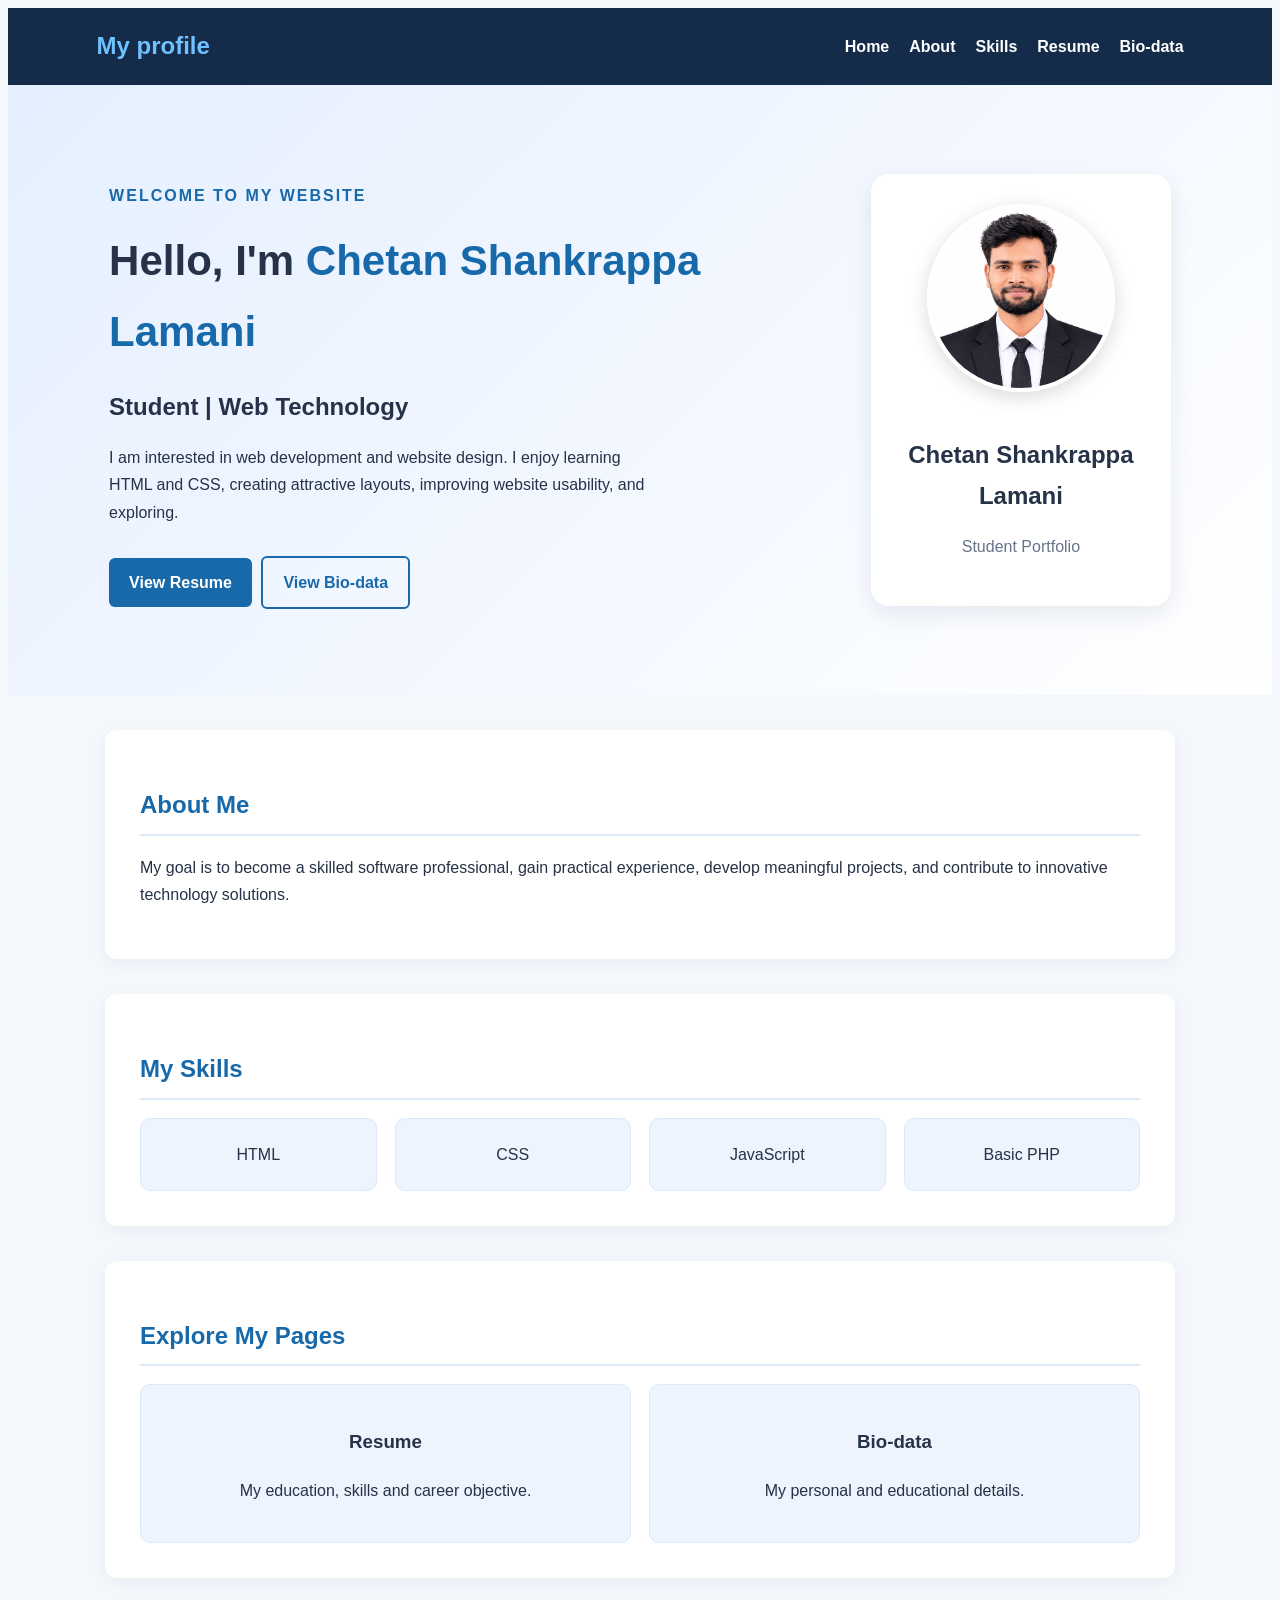
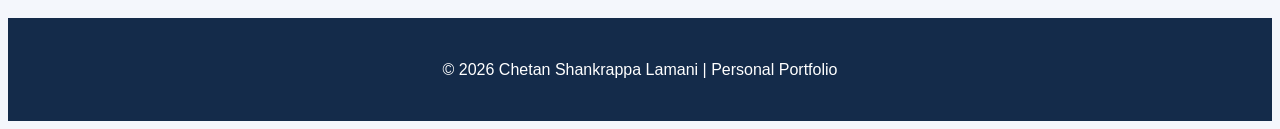
<file: index.html>
<!DOCTYPE html>
<html lang="en">
<head>
    <meta charset="UTF-8">
    <meta name="viewport" content="width=device-width, initial-scale=1.0">
    <title>Chetan Shankrappa Lamani</title>
    <link rel="stylesheet" href="style.css">

    <style>
        .profile {
            text-align: center;
        }

        .profile-photo {
            width: 180px;
            height: 180px;
            object-fit: cover;
            border-radius: 50%;
            border: 4px solid white;
            box-shadow: 0 5px 20px rgba(0, 0, 0, 0.15);
            margin-bottom: 15px;
        }
    </style>
</head>
<body>

<nav>
    <div class="logo">My profile</div>
    <div class="nav-links">
        <a href="index.html">Home</a>
        <a href="#about">About</a>
        <a href="#skills">Skills</a>
        <a href="resume.html">Resume</a>
        <a href="biodata.html">Bio-data</a>
    </div>
</nav>

<section class="hero">
    <div class="hero-text">
        <p class="welcome">WELCOME TO MY WEBSITE</p>

        <h1>Hello, I'm
            <span>Chetan Shankrappa Lamani</span>
        </h1>

        <h2>Student | Web Technology</h2>

        <p>
          I am interested in web development and website design.
                I enjoy learning HTML and CSS, creating attractive
                layouts, improving website usability, and exploring.        </p>

        <a class="btn" href="resume.html">View Resume</a>

        <a class="btn btn-outline" href="biodata.html">
            View Bio-data
        </a>
    </div>

    <!-- UPDATED: Profile photo replaces the graduation emoji -->
    <div class="profile">
        <img
            src="Myphoto.jpg"
            alt="Chetan Shankrappa Lamani"
            class="profile-photo"
        >

        <h2>Chetan Shankrappa Lamani</h2>
        <p>Student Portfolio</p>
    </div>
</section>

<section id="about" class="content-section">
    <h2>About Me</h2>
    <p>
          My goal is to become a skilled software professional,
                gain practical experience, develop meaningful projects,
                and contribute to innovative technology solutions.
            </p>
    </p>
</section>

<section id="skills" class="content-section">
    <h2>My Skills</h2>

    <div class="cards">
        <div class="card">HTML</div>
        <div class="card">CSS</div>
        <div class="card">JavaScript</div>
        <div class="card">Basic PHP</div>
    </div>
</section>

<section class="content-section">
    <h2>Explore My Pages</h2>

    <div class="cards">
        <a class="card page-card" href="resume.html">
            <h3>Resume</h3>
            <p>My education, skills and career objective.</p>
        </a>

        <a class="card page-card" href="biodata.html">
            <h3>Bio-data</h3>
            <p>My personal and educational details.</p>
        </a>
    </div>
</section>

<footer>
    <p>© 2026 Chetan Shankrappa Lamani | Personal Portfolio</p>
</footer>

</body>
</html>
</file>
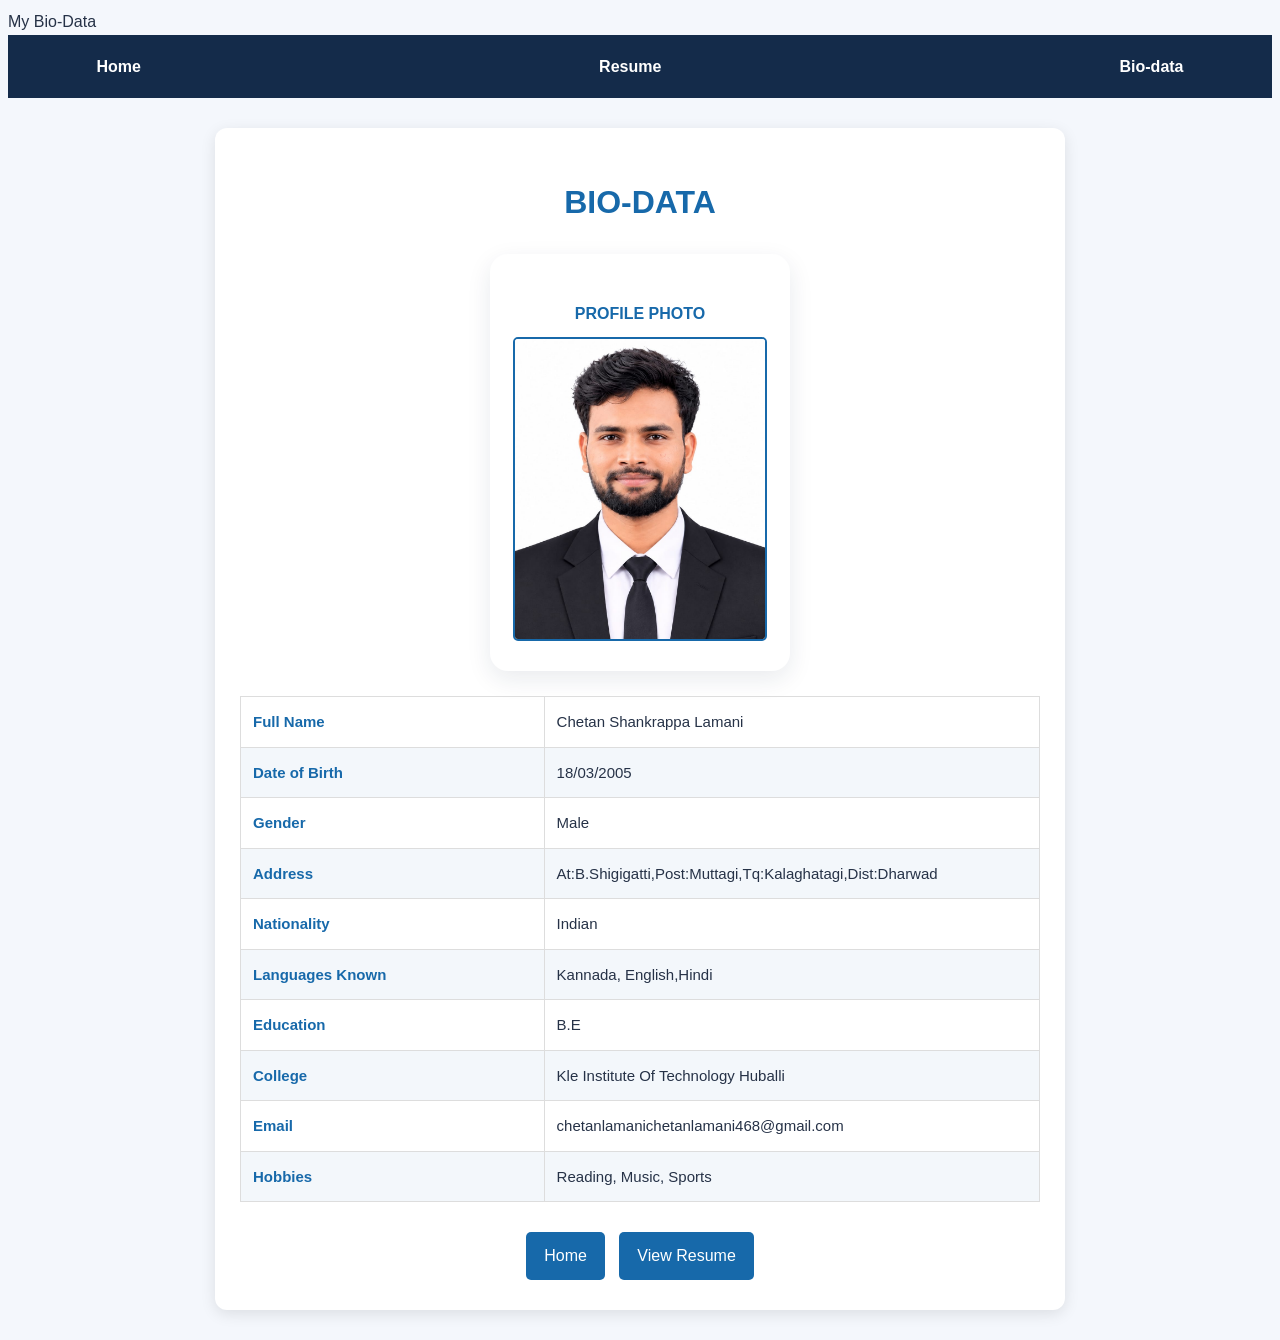
<file: biodata.html>
<!DOCTYPE html>
<html lang="en">
<head>
    <meta charset="UTF-8">
    <meta name="viewport" content="width=device-width, initial-scale=1.0">
    <title>Bio-data</title>
    My Bio-Data
    <link rel="stylesheet" href="style.css">

    <style>
        .biodata {
            max-width: 800px;
            margin: 30px auto;
            padding: 25px;
            background: white;
            border-radius: 12px;
            box-shadow: 0 4px 15px rgba(0, 0, 0, 0.1);
            font-family: Arial, sans-serif;
        }

        .biodata h1 {
            text-align: center;
            color: #1769aa;
            margin-bottom: 25px;
        }

        .profile {
            text-align: center;
            margin-bottom: 25px;
        }

        .profile h3 {
            color: #1769aa;
            font-size: 16px;
            margin-bottom: 10px;
        }

        .biodata .profile img {
            display: block;
            width:250px !important;
            height: 300px !important;
            max-width: 250lpx !important;
            object-fit: cover;
            border: 2px solid #1769aa;
            border-radius: 5px;
            padding: 0;
            margin: 0 auto;
        }

        .biodata table {
            width: 100%;
            border-collapse: collapse;
        }

        .biodata td {
            padding: 12px;
            border: 1px solid #ddd;
            font-size: 15px;
            overflow-wrap: anywhere;
        }

        .biodata td:first-child {
            width: 38%;
            font-weight: bold;
            color: #1769aa;
        }

        .biodata tr:nth-child(even) {
            background-color: #f3f7fb;
        }

        .biodata-footer {
            text-align: center;
            margin-top: 25px;
        }

        .biodata-footer a {
            display: inline-block;
            margin: 5px;
            padding: 10px 18px;
            background: #1769aa;
            color: white;
            text-decoration: none;
            border-radius: 5px;
        }

        .biodata-footer a:hover {
            background: #0d4778;
        }

        @media (max-width: 500px) {
            .biodata {
                margin: 15px 10px;
                padding: 15px;
            }

            .biodata td {
                padding: 8px;
                font-size: 13px;
            }
        }
    </style>
</head>

<body>

    <nav>
        <a href="index.html">Home</a>
        <a href="resume.html">Resume</a>
        <a href="biodata.html">Bio-data</a>
    </nav>

    <main class="biodata">

        <h1>BIO-DATA</h1>

        <div class="profile">
            <h3>PROFILE PHOTO</h3>
            <img src="Myphoto.jpg" alt="Profile Photo">
        </div>

        <table>
            <tr>
                <td>Full Name</td>
                <td>Chetan Shankrappa Lamani</td>
            </tr>
            <tr>
                <td>Date of Birth</td>
                <td>18/03/2005</td>
            </tr>
            <tr>
                <td>Gender</td>
                <td>Male</td>
            </tr>
            <tr>
                <td>Address</td>
                <td>At:B.Shigigatti,Post:Muttagi,Tq:Kalaghatagi,Dist:Dharwad</td>
            </tr>
            <tr>
                <td>Nationality</td>
                <td>Indian</td>
            </tr>
            <tr>
                <td>Languages Known</td>
                <td>Kannada, English,Hindi</td>
            </tr>
            <tr>
                <td>Education</td>
                <td>B.E </td>
            </tr>
            <tr>
                <td>College</td>
                <td>Kle Institute Of Technology Huballi</td>
            </tr>
            <tr>
                <td>Email</td>
                <td>chetanlamanichetanlamani468@gmail.com</td>
            </tr>
            <tr>
                <td>Hobbies</td>
                <td>Reading, Music, Sports</td>
            </tr>
        </table>

        <div class="biodata-footer">
            <a href="index.html">Home</a>
            <a href="resume.html">View Resume</a>
        </div>

    </main>

</body>
</html>
</file>
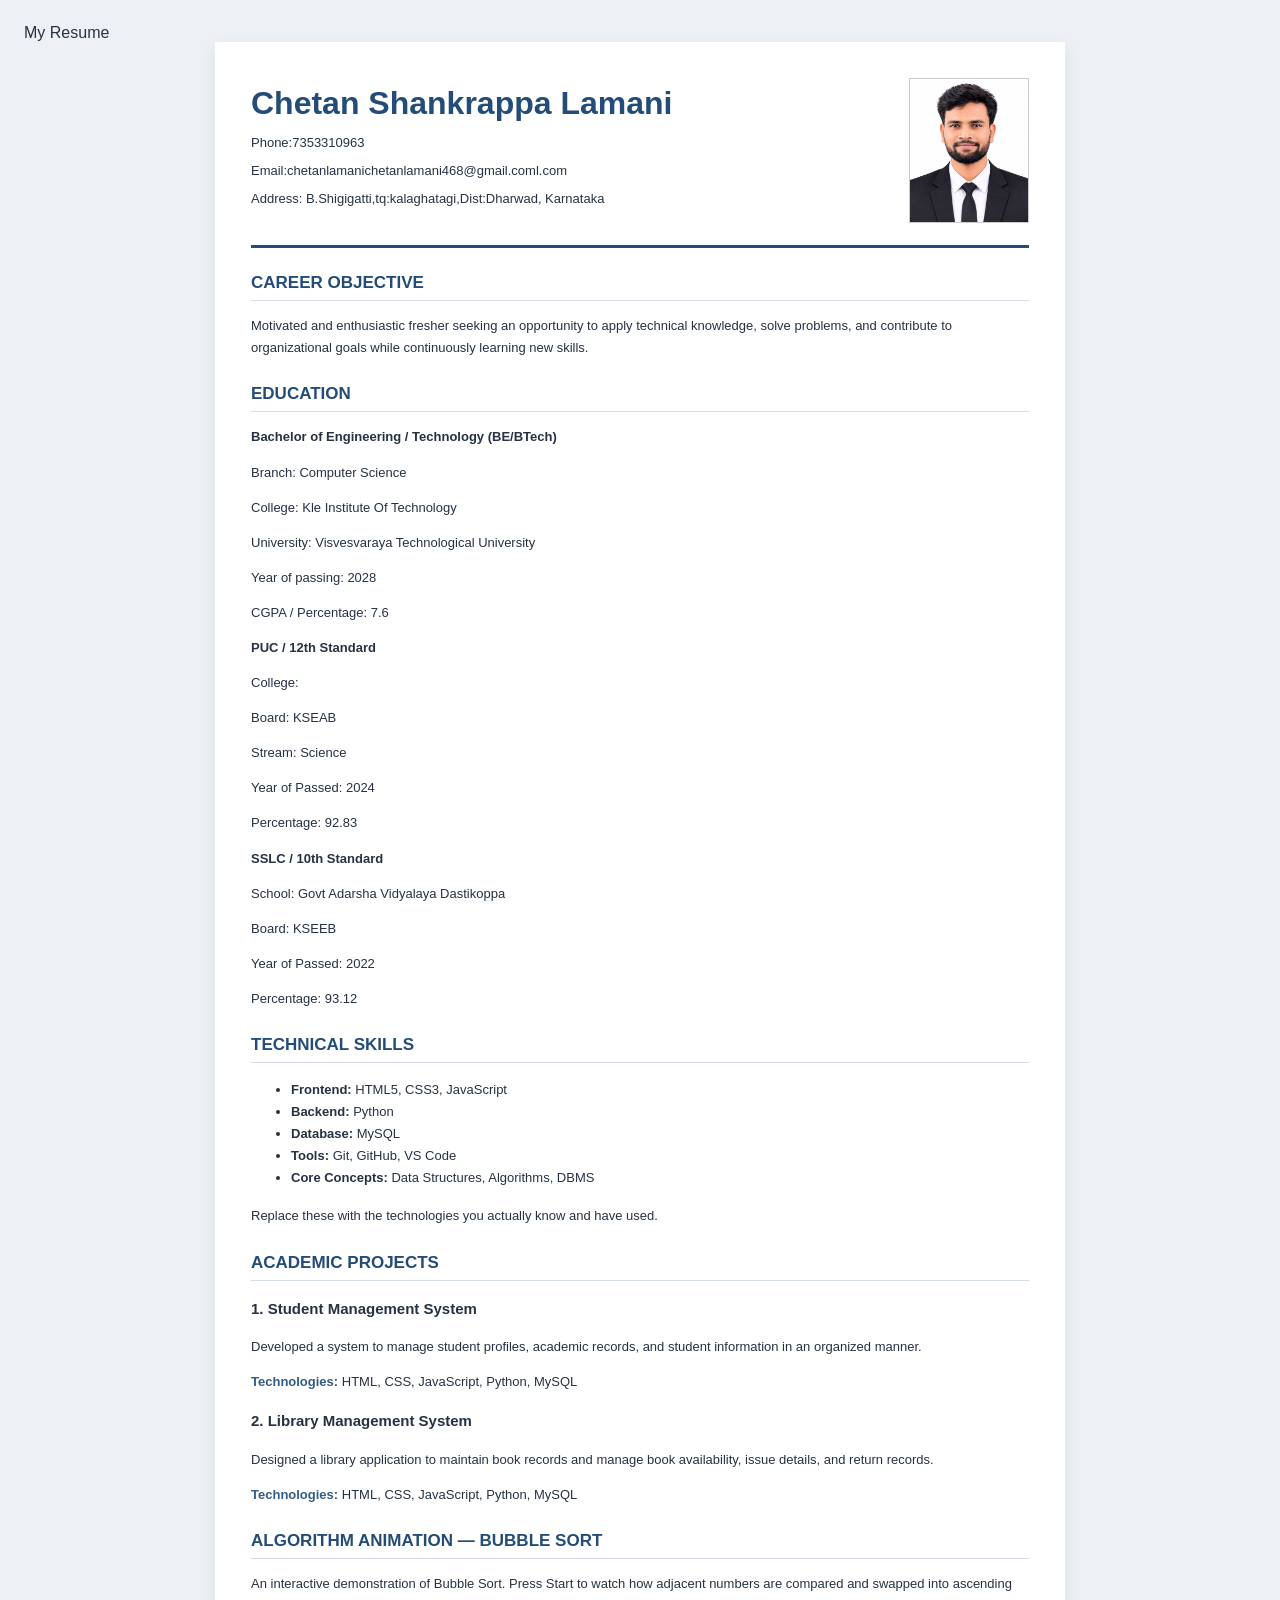
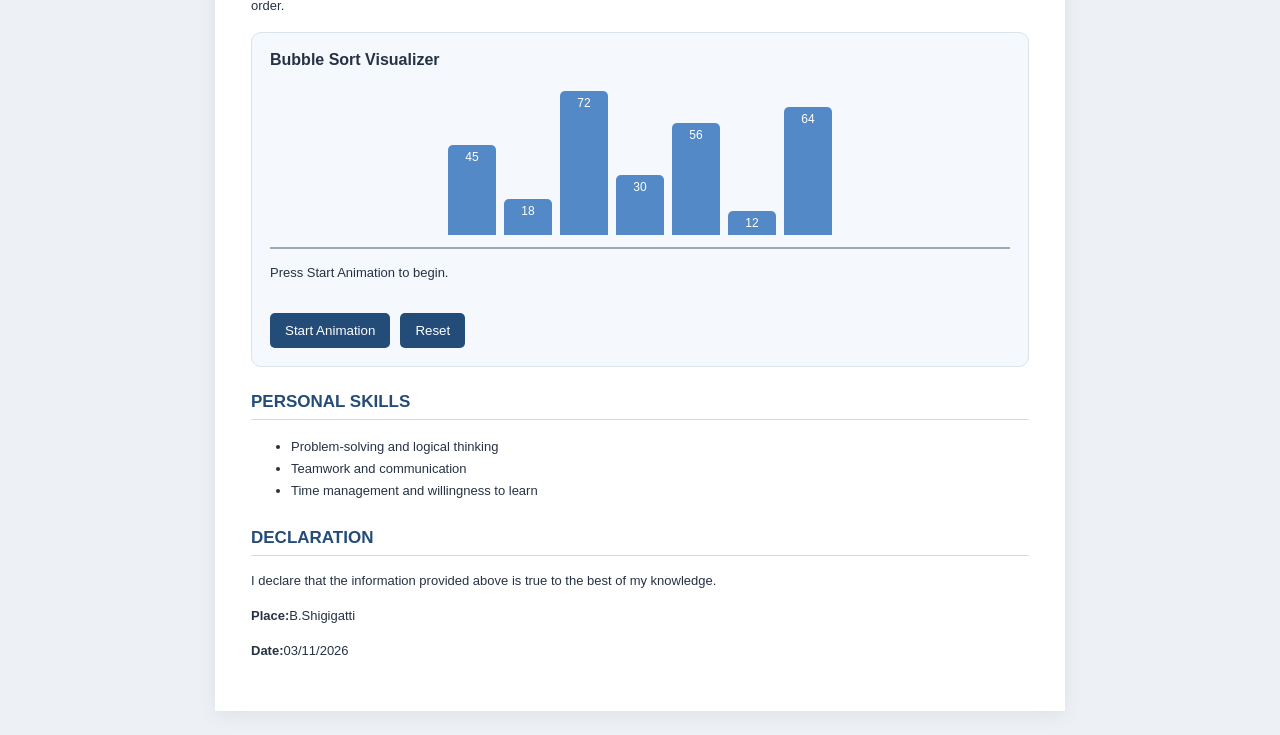
<file: resume.html>
<!DOCTYPE html>
<html lang="en">
<head>
<meta charset="UTF-8">
<meta name="viewport" content="width=device-width, initial-scale=1.0">
<title>Professional Resume</title>
My Resume
<style>
* { box-sizing: border-box; }

body {
  margin: 0;
  padding: 24px;
  font-family: Arial, sans-serif;
  background: #edf1f6;
  color: #263244;
}

.resume {
  max-width: 850px;
  margin: auto;
  padding: 36px;
  background: white;
  box-shadow: 0 4px 18px #0001;
}

header {
  display: flex;
  justify-content: space-between;
  align-items: center;
  gap: 20px;
  padding-bottom: 22px;
  border-bottom: 3px solid #244c78;
}

h1 { color: #244c78; margin: 0 0 10px; }
.contact p { margin: 6px 0; font-size: 13px; }

.photo {
  width: 120px;
  height: 145px;
  object-fit: cover;
  border: 1px solid #ccc;
}

h2 {
  font-size: 17px;
  color: #244c78;
  border-bottom: 1px solid #d5dce5;
  padding-bottom: 7px;
  margin-top: 25px;
}

p, li { font-size: 13px; line-height: 1.7; }
.project-title { font-weight: bold; font-size: 15px; }
.tech { color: #345c84; font-weight: bold; }

.animation {
  background: #f5f8fc;
  border: 1px solid #dbe3ed;
  border-radius: 10px;
  padding: 18px;
  margin-top: 15px;
}

.bars {
  height: 180px;
  display: flex;
  align-items: flex-end;
  justify-content: center;
  gap: 8px;
  padding: 12px 0;
  border-bottom: 2px solid #9aaabd;
}

.bar {
  flex: 1;
  max-width: 48px;
  min-width: 12px;
  background: #5389c6;
  color: white;
  border-radius: 5px 5px 0 0;
  display: flex;
  justify-content: center;
  align-items: flex-start;
  padding-top: 5px;
  font-size: 12px;
  transition: height .25s, background .25s;
}

.bar.active { background: #ed9a39; }
.bar.sorted { background: #279b78; }

.controls {
  display: flex;
  flex-wrap: wrap;
  gap: 10px;
  margin-top: 15px;
}

button {
  border: 0;
  padding: 10px 15px;
  background: #244c78;
  color: white;
  border-radius: 5px;
  cursor: pointer;
}

button:disabled { opacity: .5; cursor: default; }

#status { min-height: 36px; font-size: 13px; }

@media(max-width:600px) {
  body { padding: 8px; }
  .resume { padding: 20px; }
  header { align-items: flex-start; }
  .photo { width: 90px; height: 110px; }
}

@media print {
  body { padding: 0; background: white; }
  .resume { box-shadow: none; padding: 20px; }
  .animation, .controls { display: none; }
}
</style>
</head>

<body>
<main class="resume">

<header>
  <div class="contact">
    <h1>Chetan Shankrappa Lamani</h1>
    <p>Phone:7353310963</p>
    <p>Email:chetanlamanichetanlamani468@gmail.coml.com</p>
    <p>Address: B.Shigigatti,tq:kalaghatagi,Dist:Dharwad, Karnataka</p>
  </div>
  <img src="Myphoto.jpg" class="photo" alt="Profile photo">
</header>

<section>
<h2>CAREER OBJECTIVE</h2>
<p>
Motivated and enthusiastic fresher seeking an opportunity
to apply technical knowledge, solve problems, and contribute
to organizational goals while continuously learning new skills.
</p>
</section>

<section>
  <h2>EDUCATION</h2>

  <div class="education-item">
    <p><b>Bachelor of Engineering / Technology (BE/BTech)</b></p>
    <p>Branch: <span contenteditable="true">Computer Science</p>
    <p>College: <span contenteditable="true">Kle Institute Of Technology</span></p>
    <p>University: <span contenteditable="true">Visvesvaraya Technological University</span></p>
    <p>Year of passing: <span contenteditable="true">2028</span></p>
    <p>CGPA / Percentage: <span contenteditable="true">7.6</span></p>
  </div>

  <div class="education-item">
    <p><b>PUC / 12th Standard</b></p>
    <p>College: <span contenteditable="true"></span></p>
    <p>Board: <span contenteditable="true">KSEAB</p>
    <p>Stream: <span contenteditable="true">Science</p>
    <p>Year of Passed: <span contenteditable="true">2024</span></p>
    <p>Percentage: <span contenteditable="true">92.83</p>
  </div>

  <div class="education-item">
    <p><b>SSLC / 10th Standard</b></p>
    <p>School: <span contenteditable="true">Govt Adarsha Vidyalaya Dastikoppa</p>
    <p>Board: <span contenteditable="true">KSEEB</p>
    <p>Year of Passed: <span contenteditable="true">2022</p>
    <p>Percentage: <span contenteditable="true">93.12</p>
  </div>
</section>


<section>
<h2>TECHNICAL SKILLS</h2>
<ul>
  <li><b>Frontend:</b> HTML5, CSS3, JavaScript</li>
  <li><b>Backend:</b> Python</li>
  <li><b>Database:</b> MySQL</li>
  <li><b>Tools:</b> Git, GitHub, VS Code</li>
  <li><b>Core Concepts:</b> Data Structures, Algorithms, DBMS</li>
</ul>
<p>
Replace these with the technologies you actually know and have used.
</p>
</section>

<section>
<h2>ACADEMIC PROJECTS</h2>

<p class="project-title">1. Student Management System</p>
<p>
Developed a system to manage student profiles, academic records,
and student information in an organized manner.
</p>
<p><span class="tech">Technologies:</span>
HTML, CSS, JavaScript, Python, MySQL</p>

<p class="project-title">2. Library Management System</p>
<p>
Designed a library application to maintain book records and
manage book availability, issue details, and return records.
</p>
<p><span class="tech">Technologies:</span>
HTML, CSS, JavaScript, Python, MySQL</p>
</section>

<section>
<h2>ALGORITHM ANIMATION — BUBBLE SORT</h2>
<p>
An interactive demonstration of Bubble Sort. Press Start to watch
how adjacent numbers are compared and swapped into ascending order.
</p>

<div class="animation">
  <b>Bubble Sort Visualizer</b>
  <div class="bars" id="bars" aria-label="Animated sorting bars"></div>
  <p id="status" aria-live="polite">Press Start Animation to begin.</p>
  <div class="controls">
    <button id="start">Start Animation</button>
    <button id="reset">Reset</button>
  </div>
</div>
</section>

<section>
<h2>PERSONAL SKILLS</h2>
<ul>
  <li>Problem-solving and logical thinking</li>
  <li>Teamwork and communication</li>
  <li>Time management and willingness to learn</li>
</ul>
</section>

<section>
<h2>DECLARATION</h2>
<p>
I declare that the information provided above is true to the
best of my knowledge.
</p>
<p><b>Place:</b>B.Shigigatti</p>
<p><b>Date:</b>03/11/2026</p>
</section>

</main>

<script>
const original = [45, 18, 72, 30, 56, 12, 64];
let values = [...original];
let i = 0, j = 0, running = false, timer = null;

const bars = document.getElementById("bars");
const status = document.getElementById("status");
const start = document.getElementById("start");

function render(highlightA = -1, highlightB = -1, sortedFrom = 7) {
  bars.innerHTML = "";

  values.forEach((value, index) => {
    const bar = document.createElement("div");
    bar.className = "bar";
    bar.style.height = value * 2 + "px";
    bar.textContent = value;

    if (index === highlightA || index === highlightB) {
      bar.classList.add("active");
    } else if (index >= sortedFrom) {
      bar.classList.add("sorted");
    }

    bars.appendChild(bar);
  });
}

function stop() {
  running = false;
  clearTimeout(timer);
  timer = null;
  start.disabled = false;
}

function step() {
  if (!running) return;

  if (i >= values.length - 1) {
    render(-1, -1, 0);
    status.textContent = "Complete! Numbers are sorted.";
    stop();
    return;
  }

  if (j >= values.length - i - 1) {
    j = 0;
    i++;
    step();
    return;
  }

  render(j, j + 1, values.length - i);
  status.textContent =
    `Comparing ${values[j]} and ${values[j + 1]}`;

  if (values[j] > values[j + 1]) {
    [values[j], values[j + 1]] =
      [values[j + 1], values[j]];
    status.textContent += " — swapped!";
  }

  j++;
  timer = setTimeout(step, 650);
}

start.addEventListener("click", () => {
  if (running) return;
  if (i >= values.length - 1) reset();
  running = true;
  start.disabled = true;
  step();
});

function reset() {
  stop();
  values = [...original];
  i = 0;
  j = 0;
  render();
  status.textContent = "Press Start Animation to begin.";
}

document.getElementById("reset").addEventListener("click", reset);

render();
</script>
</body>
</html>
</file>
<file: style.css>
```css
* {
    margin: 0;
    padding: 0;
    box-sizing: border-box;
}

html {
    scroll-behavior: smooth;
}

body {
    font-family: Arial, sans-serif;
    background: #f4f7fc;
    color: #263247;
    line-height: 1.7;
}

nav {
    background: #142b4a;
    color: white;
    padding: 18px 7%;
    display: flex;
    justify-content: space-between;
    align-items: center;
    flex-wrap: wrap;
    gap: 15px;
}

.logo {
    font-size: 24px;
    font-weight: bold;
    color: #70c1ff;
}

.nav-links {
    display: flex;
    flex-wrap: wrap;
    gap: 20px;
}

nav a {
    color: white;
    text-decoration: none;
    font-weight: bold;
}

nav a:hover {
    color: #70c1ff;
}

.hero {
    min-height: 470px;
    padding: 70px 8%;
    display: flex;
    justify-content: space-between;
    align-items: center;
    gap: 40px;
    flex-wrap: wrap;
    background: linear-gradient(135deg, #e5efff, #ffffff);
}

.hero-text {
    flex: 1;
    min-width: 260px;
}

.welcome {
    color: #1769aa;
    font-weight: bold;
    letter-spacing: 2px;
}

.hero h1 {
    font-size: 42px;
    margin: 12px 0;
}

.hero h1 span {
    color: #1769aa;
}

.hero h2 {
    margin-bottom: 15px;
}

.hero-text > p:not(.welcome) {
    max-width: 550px;
    margin-bottom: 25px;
}

.btn {
    display: inline-block;
    padding: 11px 20px;
    margin: 5px 5px 5px 0;
    background: #1769aa;
    color: white;
    border-radius: 6px;
    text-decoration: none;
    font-weight: bold;
}

.btn:hover {
    background: #104c80;
}

.btn-outline {
    background: transparent;
    border: 2px solid #1769aa;
    color: #1769aa;
}

.profile {
    width: 260px;
    text-align: center;
    background: white;
    padding: 30px 20px;
    border-radius: 18px;
    box-shadow: 0 8px 25px #142b4a18;
    margin: auto;
}

.avatar {
    font-size: 90px;
    background: #e5efff;
    border-radius: 50%;
    width: 160px;
    height: 160px;
    display: flex;
    justify-content: center;
    align-items: center;
    margin: 0 auto 15px;
}

.profile p {
    color: #65748b;
}

.content-section {
    max-width: 1000px;
    margin: 35px auto;
    padding: 35px;
    background: white;
    border-radius: 12px;
    box-shadow: 0 4px 18px #142b4a0c;
}

.content-section h2 {
    color: #1769aa;
    margin-bottom: 18px;
    border-bottom: 2px solid #dce9f8;
    padding-bottom: 8px;
}

.cards {
    display: flex;
    flex-wrap: wrap;
    gap: 18px;
}

.card {
    flex: 1;
    min-width: 150px;
    padding: 22px;
    border-radius: 10px;
    background: #edf4fd;
    text-align: center;
    border: 1px solid #dce9f8;
}

.page-card {
    text-decoration: none;
    color: #263247;
}

.page-card:hover {
    background: #dcecff;
}

footer {
    background: #142b4a;
    color: white;
    text-align: center;
    padding: 22px;
    margin-top: 40px;
}

/* Resume and Bio-data pages */

.resume-container {
    max-width: 850px;
    margin: 35px auto;
    background: white;
    padding: 35px;
    border-radius: 12px;
    box-shadow: 0 4px 20px #142b4a15;
}

.resume-header {
    background: #142b4a;
    color: white;
    text-align: center;
    padding: 25px;
    border-radius: 10px;
}

.resume-container section {
    margin-top: 25px;
}

.resume-container section h2 {
    color: #1769aa;
    border-bottom: 2px solid #dce9f8;
    margin-bottom: 12px;
    padding-bottom: 5px;
}

.resume-container li {
    margin-left: 25px;
}

table {
    width: 100%;
    border-collapse: collapse;
    margin-top: 15px;
}

th, td {
    border: 1px solid #ccd7e5;
    padding: 10px;
    text-align: left;
}

th {
    background: #1769aa;
    color: white;
}

@media (max-width: 650px) {
    nav {
        justify-content: center;
    }

    .nav-links {
        justify-content: center;
        gap: 12px;
    }

    .hero {
        padding: 40px 6%;
        text-align: center;
    }

    .hero h1 {
        font-size: 32px;
    }

    .content-section {
        margin: 18px;
        padding: 22px;
    }

    .resume-container {
        margin: 15px;
        padding: 18px;
        overflow-x: auto;
    }
}
```
</file>
